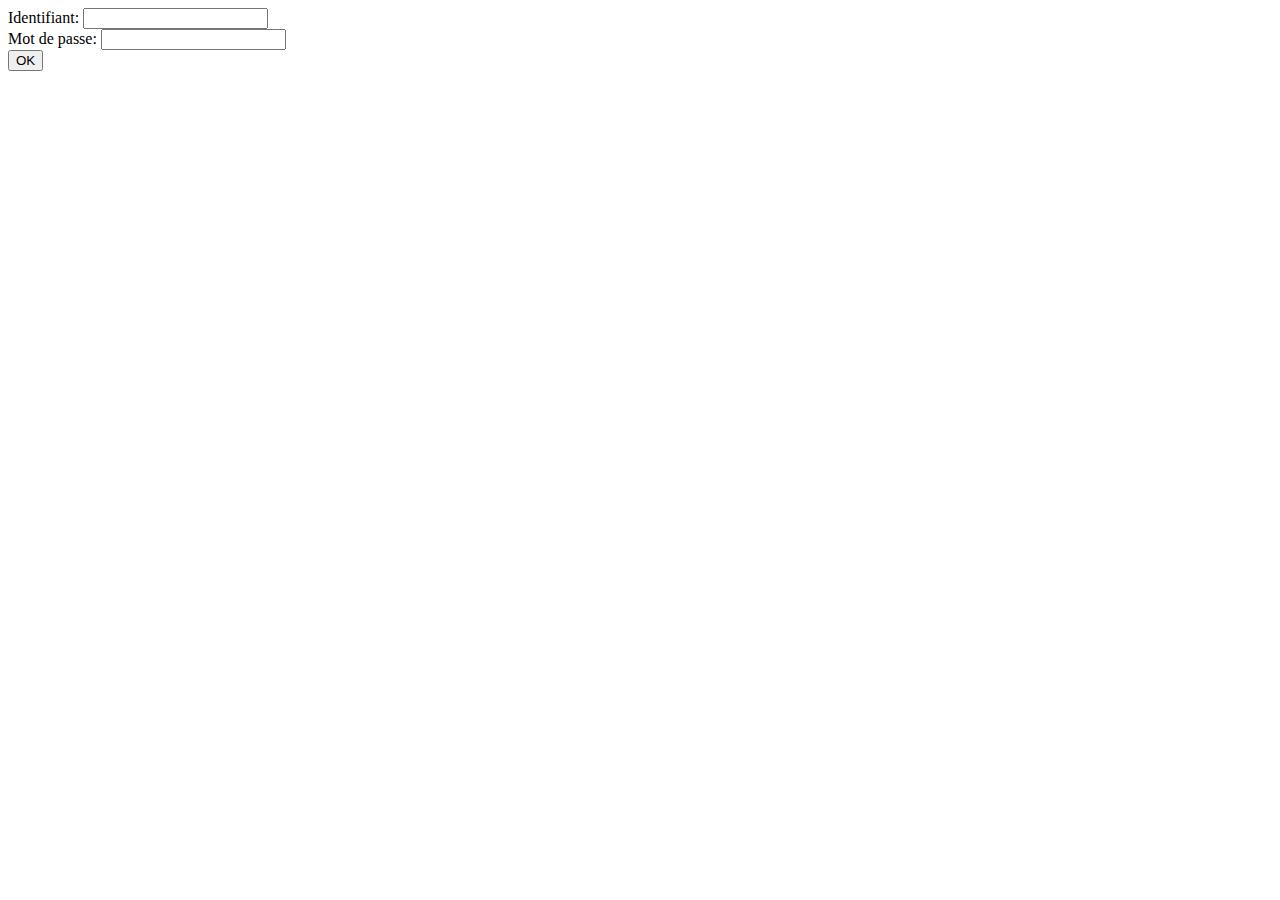
<file: php/d04/ex02/index.html>
<html>
	<body>
		<form action="create.php" method="post">
			Identifiant: <input type="text" name="login">
			<br />
			Mot de passe: <input type="password" name="passwd">
			<br />
			<input type="submit" name="submit" value="OK">
		</form>
	</body>
</html>
</file>
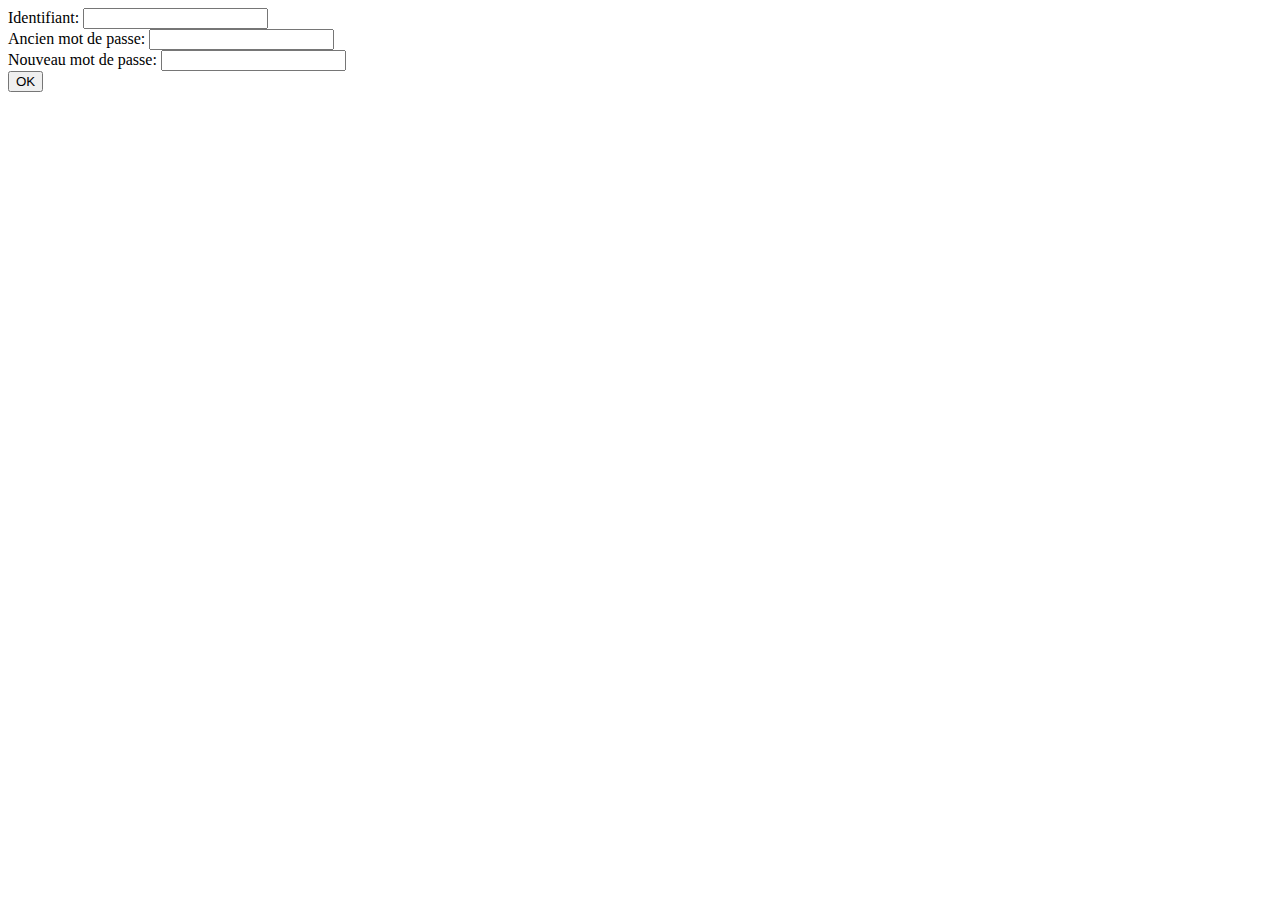
<file: php/d04/ex03/index.html>
<html>
	<body>
		<form action="modif.php" method="post">
			Identifiant: <input type="text" name="login">
			<br />
			Ancien mot de passe: <input type="password" name="oldpw">
			<br />
			Nouveau mot de passe: <input type="password" name="newpw">
			<br />
			<input type="submit" name="submit" value="OK">
		</form>
	</body>
</html>
</file>
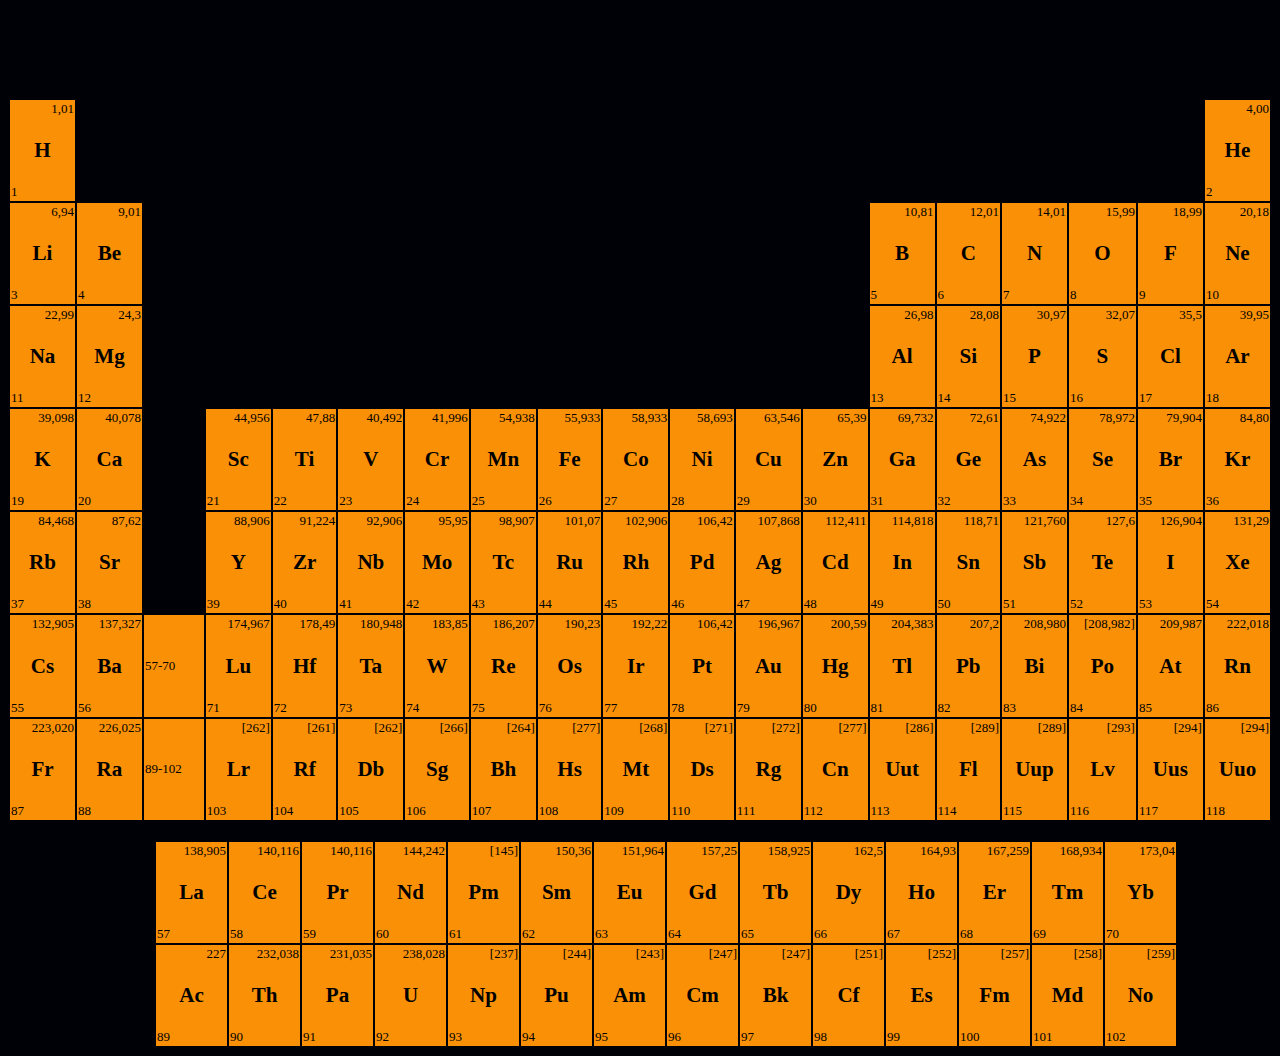
<file: php/d00/ex01/mendeleiev.html>
<!DOCTYPE html>
<html lang="en">
<style>
    body {
        background-color: #000007;
        background-image: url("https://upload.wikimedia.org/wikipedia/commons/a/af/Dmitri_Mendeleev.jpg");
        background-repeat: no-repeat;
        background-position: 30% 0%;
    }
    td {
        width:69px;
        background-color: #FA9005;
    }
    div {
        color:black;
    }
    table {
        empty-cells: hide;

    }
    .nratom{
        text-align: left;
        font-size: small;
    }
    .elem{
        text-align: center;
        font-size: large;
    }
    .masa{
        text-align:right;
        font-size: small;
    }
</style>
<head>
    <meta charset="UTF-8">
    <title>Mendeleiev</title>
</head>
<body>

<br />
<br />
<br />
<br />
<br />

<table contenteditable="true">
    <tr>
        <td>
            <div class="masa">1,01</div>
            <div class="elem"><h3>H</h3></div>
            <div class="nratom">1</div>
        </td>
        <td></td>
        <td></td>
        <td></td>
        <td></td>
        <td></td>
        <td></td>
        <td></td>
        <td></td>
        <td></td>
        <td></td>
        <td></td>
        <td></td>
        <td></td>
        <td></td>
        <td></td>
        <td></td>
        <td></td>
        <td>
            <div class="masa">4,00</div>
            <div class="elem"><h3>He</h3></div>
            <div class="nratom">2</div>
        </td>
    </tr>
    <tr>
        <td>
            <div class="masa">6,94</div>
            <div class="elem"><h3>Li</h3></div>
            <div class="nratom">3</div>
        </td>
        <td>
            <div class="masa">9,01</div>
            <div class="elem"><h3>Be</h3></div>
            <div class="nratom">4</div>
        </td>
        <td></td>
        <td></td>
        <td></td>
        <td></td>
        <td></td>
        <td></td>
        <td></td>
        <td></td>
        <td></td>
        <td></td>
        <td></td>
        <td>
            <div class="masa">10,81</div>
            <div class="elem"><h3>B</h3></div>
            <div class="nratom">5</div>
        </td>
        <td>
            <div class="masa">12,01</div>
            <div class="elem"><h3>C</h3></div>
            <div class="nratom">6</div>
        </td>
        <td>
            <div class="masa">14,01</div>
            <div class="elem"><h3>N</h3></div>
            <div class="nratom">7</div>
        </td>
        <td>
            <div class="masa">15,99</div>
            <div class="elem"><h3>O</h3></div>
            <div class="nratom">8</div>
        </td>
        <td>
            <div class="masa">18,99</div>
            <div class="elem"><h3>F</h3></div>
            <div class="nratom">9</div>
        </td>
        <td>
            <div class="masa">20,18</div>
            <div class="elem"><h3>Ne</h3></div>
            <div class="nratom">10</div>
        </td>
    </tr>
    <tr>
        <td>
            <div class="masa">22,99</div>
            <div class="elem"><h3>Na</h3></div>
            <div class="nratom">11</div>
        </td>
        <td>
            <div class="masa">24,3</div>
            <div class="elem"><h3>Mg</h3></div>
            <div class="nratom">12</div>
        </td>
        <td></td>
        <td></td>
        <td></td>
        <td></td>
        <td></td>
        <td></td>
        <td></td>
        <td></td>
        <td></td>
        <td></td>
        <td></td>
        <td>
            <div class="masa">26,98</div>
            <div class="elem"><h3>Al</h3></div>
            <div class="nratom">13</div>
        </td>
        <td>
            <div class="masa">28,08</div>
            <div class="elem"><h3>Si</h3></div>
            <div class="nratom">14</div>
        </td>
        <td>
            <div class="masa">30,97</div>
            <div class="elem"><h3>P</h3></div>
            <div class="nratom">15</div>
        </td>
        <td>
            <div class="masa">32,07</div>
            <div class="elem"><h3>S</h3></div>
            <div class="nratom">16</div>
        </td>
        <td>
            <div class="masa">35,5</div>
            <div class="elem"><h3>Cl</h3></div>
            <div class="nratom">17</div>
        </td>
        <td>
            <div class="masa">39,95</div>
            <div class="elem"><h3>Ar</h3></div>
            <div class="nratom">18</div>
        </td>
    </tr>
    <tr>
        <td>
            <div class="masa">39,098</div>
            <div class="elem"><h3>K</h3></div>
            <div class="nratom">19</div>
        </td>
        <td>
            <div class="masa">40,078</div>
            <div class="elem"><h3>Ca</h3></div>
            <div class="nratom">20</div>
        </td>
        <td></td>
        <td>
            <div class="masa">44,956</div>
            <div class="elem"><h3>Sc</h3></div>
            <div class="nratom">21</div>
        </td>
        <td>
            <div class="masa">47,88</div>
            <div class="elem"><h3>Ti</h3></div>
            <div class="nratom">22</div>
        </td>
        <td>
            <div class="masa">40,492</div>
            <div class="elem"><h3>V</h3></div>
            <div class="nratom">23</div>
        </td>
        <td>
            <div class="masa">41,996</div>
            <div class="elem"><h3>Cr</h3></div>
            <div class="nratom">24</div>
        </td>
        <td>
            <div class="masa">54,938</div>
            <div class="elem"><h3>Mn</h3></div>
            <div class="nratom">25</div>
        </td>
        <td>
            <div class="masa">55,933</div>
            <div class="elem"><h3>Fe</h3></div>
            <div class="nratom">26</div>
        </td>
        <td>
            <div class="masa">58,933</div>
            <div class="elem"><h3>Co</h3></div>
            <div class="nratom">27</div>
        </td>
        <td>
            <div class="masa">58,693</div>
            <div class="elem"><h3>Ni</h3></div>
            <div class="nratom">28</div>
        </td>
        <td>
            <div class="masa">63,546</div>
            <div class="elem"><h3>Cu</h3></div>
            <div class="nratom">29</div>
        </td>
        <td>
            <div class="masa">65,39</div>
            <div class="elem"><h3>Zn</h3></div>
            <div class="nratom">30</div>
        </td>
        <td>
            <div class="masa">69,732</div>
            <div class="elem"><h3>Ga</h3></div>
            <div class="nratom">31</div>
        </td>
        <td>
            <div class="masa">72,61</div>
            <div class="elem"><h3>Ge</h3></div>
            <div class="nratom">32</div>
        </td>
        <td>
            <div class="masa">74,922</div>
            <div class="elem"><h3>As</h3></div>
            <div class="nratom">33</div>
        </td>
        <td>
            <div class="masa">78,972</div>
            <div class="elem"><h3>Se</h3></div>
            <div class="nratom">34</div>
        </td>
        <td>
            <div class="masa">79,904</div>
            <div class="elem"><h3>Br</h3></div>
            <div class="nratom">35</div>
        </td>
        <td>
            <div class="masa">84,80</div>
            <div class="elem"><h3>Kr</h3></div>
            <div class="nratom">36</div>
        </td>
    </tr>
    <tr>
        <td>
            <div class="masa">84,468</div>
            <div class="elem"><h3>Rb</h3></div>
            <div class="nratom">37</div>
        </td>
        <td>
            <div class="masa">87,62</div>
            <div class="elem"><h3>Sr</h3></div>
            <div class="nratom">38</div>
        </td>
        <td></td>
        <td>
            <div class="masa">88,906</div>
            <div class="elem"><h3>Y</h3></div>
            <div class="nratom">39</div>
        </td>
        <td>
            <div class="masa">91,224</div>
            <div class="elem"><h3>Zr</h3></div>
            <div class="nratom">40</div>
        </td>
        <td>
            <div class="masa">92,906</div>
            <div class="elem"><h3>Nb</h3></div>
            <div class="nratom">41</div>
        </td>
        <td>
            <div class="masa">95,95</div>
            <div class="elem"><h3>Mo</h3></div>
            <div class="nratom">42</div>
        </td>
        <td>
            <div class="masa">98,907</div>
            <div class="elem"><h3>Tc</h3></div>
            <div class="nratom">43</div>
        </td>
        <td>
            <div class="masa">101,07</div>
            <div class="elem"><h3>Ru</h3></div>
            <div class="nratom">44</div>
        </td>
        <td>
            <div class="masa">102,906</div>
            <div class="elem"><h3>Rh</h3></div>
            <div class="nratom">45</div>
        </td>
        <td>
            <div class="masa">106,42</div>
            <div class="elem"><h3>Pd</h3></div>
            <div class="nratom">46</div>
        </td>
        <td>
            <div class="masa">107,868</div>
            <div class="elem"><h3>Ag</h3></div>
            <div class="nratom">47</div>
        </td>
        <td>
            <div class="masa">112,411</div>
            <div class="elem"><h3>Cd</h3></div>
            <div class="nratom">48</div>
        </td>
        <td>
            <div class="masa">114,818</div>
            <div class="elem"><h3>In</h3></div>
            <div class="nratom">49</div>
        </td>
        <td>
            <div class="masa">118,71</div>
            <div class="elem"><h3>Sn</h3></div>
            <div class="nratom">50</div>
        </td>
        <td>
            <div class="masa">121,760</div>
            <div class="elem"><h3>Sb</h3></div>
            <div class="nratom">51</div>
        </td>
        <td>
            <div class="masa">127,6</div>
            <div class="elem"><h3>Te</h3></div>
            <div class="nratom">52</div>
        </td>
        <td>
            <div class="masa">126,904</div>
            <div class="elem"><h3>I</h3></div>
            <div class="nratom">53</div>
        </td>
        <td>
            <div class="masa">131,29</div>
            <div class="elem"><h3>Xe</h3></div>
            <div class="nratom">54</div>
        </td>
    </tr>
    <tr>
        <td>
            <div class="masa">132,905</div>
            <div class="elem"><h3>Cs</h3></div>
            <div class="nratom">55</div>
        </td>
        <td>
            <div class="masa">137,327</div>
            <div class="elem"><h3>Ba</h3></div>
            <div class="nratom">56</div>
        </td>
        <td>
            <div class="nratom">57-70</div>
        </td>
        <td>
            <div class="masa">174,967</div>
            <div class="elem"><h3>Lu</h3></div>
            <div class="nratom">71</div>
        </td>
        <td>
            <div class="masa">178,49</div>
            <div class="elem"><h3>Hf</h3></div>
            <div class="nratom">72</div>
        </td>
        <td>
            <div class="masa">180,948</div>
            <div class="elem"><h3>Ta</h3></div>
            <div class="nratom">73</div>
        </td>
        <td>
            <div class="masa">183,85</div>
            <div class="elem"><h3>W</h3></div>
            <div class="nratom">74</div>
        </td>
        <td>
            <div class="masa">186,207</div>
            <div class="elem"><h3>Re</h3></div>
            <div class="nratom">75</div>
        </td>
        <td>
            <div class="masa">190,23</div>
            <div class="elem"><h3>Os</h3></div>
            <div class="nratom">76</div>
        </td>
        <td>
            <div class="masa">192,22</div>
            <div class="elem"><h3>Ir</h3></div>
            <div class="nratom">77</div>
        </td>
        <td>
            <div class="masa">106,42</div>
            <div class="elem"><h3>Pt</h3></div>
            <div class="nratom">78</div>
        </td>
        <td>
            <div class="masa">196,967</div>
            <div class="elem"><h3>Au</h3></div>
            <div class="nratom">79</div>
        </td>
        <td>
            <div class="masa">200,59</div>
            <div class="elem"><h3>Hg</h3></div>
            <div class="nratom">80</div>
        </td>
        <td>
            <div class="masa">204,383</div>
            <div class="elem"><h3>Tl</h3></div>
            <div class="nratom">81</div>
        </td>
        <td>
            <div class="masa">207,2</div>
            <div class="elem"><h3>Pb</h3></div>
            <div class="nratom">82</div>
        </td>
        <td>
            <div class="masa">208,980</div>
            <div class="elem"><h3>Bi</h3></div>
            <div class="nratom">83</div>
        </td>
        <td>
            <div class="masa">[208,982]</div>
            <div class="elem"><h3>Po</h3></div>
            <div class="nratom">84</div>
        </td>
        <td>
            <div class="masa">209,987</div>
            <div class="elem"><h3>At</h3></div>
            <div class="nratom">85</div>
        </td>
        <td>
            <div class="masa">222,018</div>
            <div class="elem"><h3>Rn</h3></div>
            <div class="nratom">86</div>
        </td>
    </tr>
    <tr>
        <td>
            <div class="masa">223,020</div>
            <div class="elem"><h3>Fr</h3></div>
            <div class="nratom">87</div>
        </td>
        <td>
            <div class="masa">226,025</div>
            <div class="elem"><h3>Ra</h3></div>
            <div class="nratom">88</div>
        </td>
        <td>
            <div class="nratom">89-102</div>
        </td>
        <td>
            <div class="masa">[262]</div>
            <div class="elem"><h3>Lr</h3></div>
            <div class="nratom">103</div>
        </td>
        <td>
            <div class="masa">[261]</div>
            <div class="elem"><h3>Rf</h3></div>
            <div class="nratom">104</div>
        </td>
        <td>
            <div class="masa">[262]</div>
            <div class="elem"><h3>Db</h3></div>
            <div class="nratom">105</div>
        </td>
        <td>
            <div class="masa">[266]</div>
            <div class="elem"><h3>Sg</h3></div>
            <div class="nratom">106</div>
        </td>
        <td>
            <div class="masa">[264]</div>
            <div class="elem"><h3>Bh</h3></div>
            <div class="nratom">107</div>
        </td>
        <td>
            <div class="masa">[277]</div>
            <div class="elem"><h3>Hs</h3></div>
            <div class="nratom">108</div>
        </td>
        <td>
            <div class="masa">[268]</div>
            <div class="elem"><h3>Mt</h3></div>
            <div class="nratom">109</div>
        </td>
        <td>
            <div class="masa">[271]</div>
            <div class="elem"><h3>Ds</h3></div>
            <div class="nratom">110</div>
        </td>
        <td>
            <div class="masa">[272]</div>
            <div class="elem"><h3>Rg</h3></div>
            <div class="nratom">111</div>
        </td>
        <td>
            <div class="masa">[277]</div>
            <div class="elem"><h3>Cn</h3></div>
            <div class="nratom">112</div>
        </td>
        <td>
            <div class="masa">[286]</div>
            <div class="elem"><h3>Uut</h3></div>
            <div class="nratom">113</div>
        </td>
        <td>
            <div class="masa">[289]</div>
            <div class="elem"><h3>Fl</h3></div>
            <div class="nratom">114</div>
        </td>
        <td>
            <div class="masa">[289]</div>
            <div class="elem"><h3>Uup</h3></div>
            <div class="nratom">115</div>
        </td>
        <td>
            <div class="masa">[293]</div>
            <div class="elem"><h3>Lv</h3></div>
            <div class="nratom">116</div>
        </td>
        <td>
            <div class="masa">[294]</div>
            <div class="elem"><h3>Uus</h3></div>
            <div class="nratom">117</div>
        </td>
        <td>
            <div class="masa">[294]</div>
            <div class="elem"><h3>Uuo</h3></div>
            <div class="nratom">118</div>
        </td>
    </tr>
</table>

<br />

<table contenteditable="true">
    <tr>
        <td></td>
        <td></td>
        <td>
            <div class="masa">138,905</div>
            <div class="elem"><h3>La</h3></div>
            <div class="nratom">57</div>
        </td>
        <td>
            <div class="masa">140,116</div>
            <div class="elem"><h3>Ce</h3></div>
            <div class="nratom">58</div>
        </td>
        <td>
            <div class="masa">140,116</div>
            <div class="elem"><h3>Pr</h3></div>
            <div class="nratom">59</div>
        </td>
        <td>
            <div class="masa">144,242</div>
            <div class="elem"><h3>Nd</h3></div>
            <div class="nratom">60</div>
        </td>
        <td>
            <div class="masa">[145]</div>
            <div class="elem"><h3>Pm</h3></div>
            <div class="nratom">61</div>
        </td>
        <td>
            <div class="masa">150,36</div>
            <div class="elem"><h3>Sm</h3></div>
            <div class="nratom">62</div>
        </td>
        <td>
            <div class="masa">151,964</div>
            <div class="elem"><h3>Eu</h3></div>
            <div class="nratom">63</div>
        </td>
        <td>
            <div class="masa">157,25</div>
            <div class="elem"><h3>Gd</h3></div>
            <div class="nratom">64</div>
        </td>
        <td>
            <div class="masa">158,925</div>
            <div class="elem"><h3>Tb</h3></div>
            <div class="nratom">65</div>
        </td>
        <td>
            <div class="masa">162,5</div>
            <div class="elem"><h3>Dy</h3></div>
            <div class="nratom">66</div>
        </td>
        <td>
            <div class="masa">164,93</div>
            <div class="elem"><h3>Ho</h3></div>
            <div class="nratom">67</div>
        </td>
        <td>
            <div class="masa">167,259</div>
            <div class="elem"><h3>Er</h3></div>
            <div class="nratom">68</div>
        </td>
        <td>
            <div class="masa">168,934</div>
            <div class="elem"><h3>Tm</h3></div>
            <div class="nratom">69</div>
        </td>
        <td>
            <div class="masa">173,04</div>
            <div class="elem"><h3>Yb</h3></div>
            <div class="nratom">70</div>
        </td>
    </tr>
    <tr>
        <td></td>
        <td></td>
        <td>
            <div class="masa">227</div>
            <div class="elem"><h3>Ac</h3></div>
            <div class="nratom">89</div>
        </td>
        <td>
            <div class="masa">232,038</div>
            <div class="elem"><h3>Th</h3></div>
            <div class="nratom">90</div>
        </td>
        <td>
            <div class="masa">231,035</div>
            <div class="elem"><h3>Pa</h3></div>
            <div class="nratom">91</div>
        </td>
        <td>
            <div class="masa">238,028</div>
            <div class="elem"><h3>U</h3></div>
            <div class="nratom">92</div>
        </td>
        <td>
            <div class="masa">[237]</div>
            <div class="elem"><h3>Np</h3></div>
            <div class="nratom">93</div>
        </td>
        <td>
            <div class="masa">[244]</div>
            <div class="elem"><h3>Pu</h3></div>
            <div class="nratom">94</div>
        </td>
        <td>
            <div class="masa">[243]</div>
            <div class="elem"><h3>Am</h3></div>
            <div class="nratom">95</div>
        </td>
        <td>
            <div class="masa">[247]</div>
            <div class="elem"><h3>Cm</h3></div>
            <div class="nratom">96</div>
        </td>
        <td>
            <div class="masa">[247]</div>
            <div class="elem"><h3>Bk</h3></div>
            <div class="nratom">97</div>
        </td>
        <td>
            <div class="masa">[251]</div>
            <div class="elem"><h3>Cf</h3></div>
            <div class="nratom">98</div>
        </td>
        <td>
            <div class="masa">[252]</div>
            <div class="elem"><h3>Es</h3></div>
            <div class="nratom">99</div>
        </td>
        <td>
            <div class="masa">[257]</div>
            <div class="elem"><h3>Fm</h3></div>
            <div class="nratom">100</div>
        </td>
        <td>
            <div class="masa">[258]</div>
            <div class="elem"><h3>Md</h3></div>
            <div class="nratom">101</div>
        </td>
        <td>
            <div class="masa">[259]</div>
            <div class="elem"><h3>No</h3></div>
            <div class="nratom">102</div>
        </td>
    </tr>
</table>

</body>
</html>
</file>
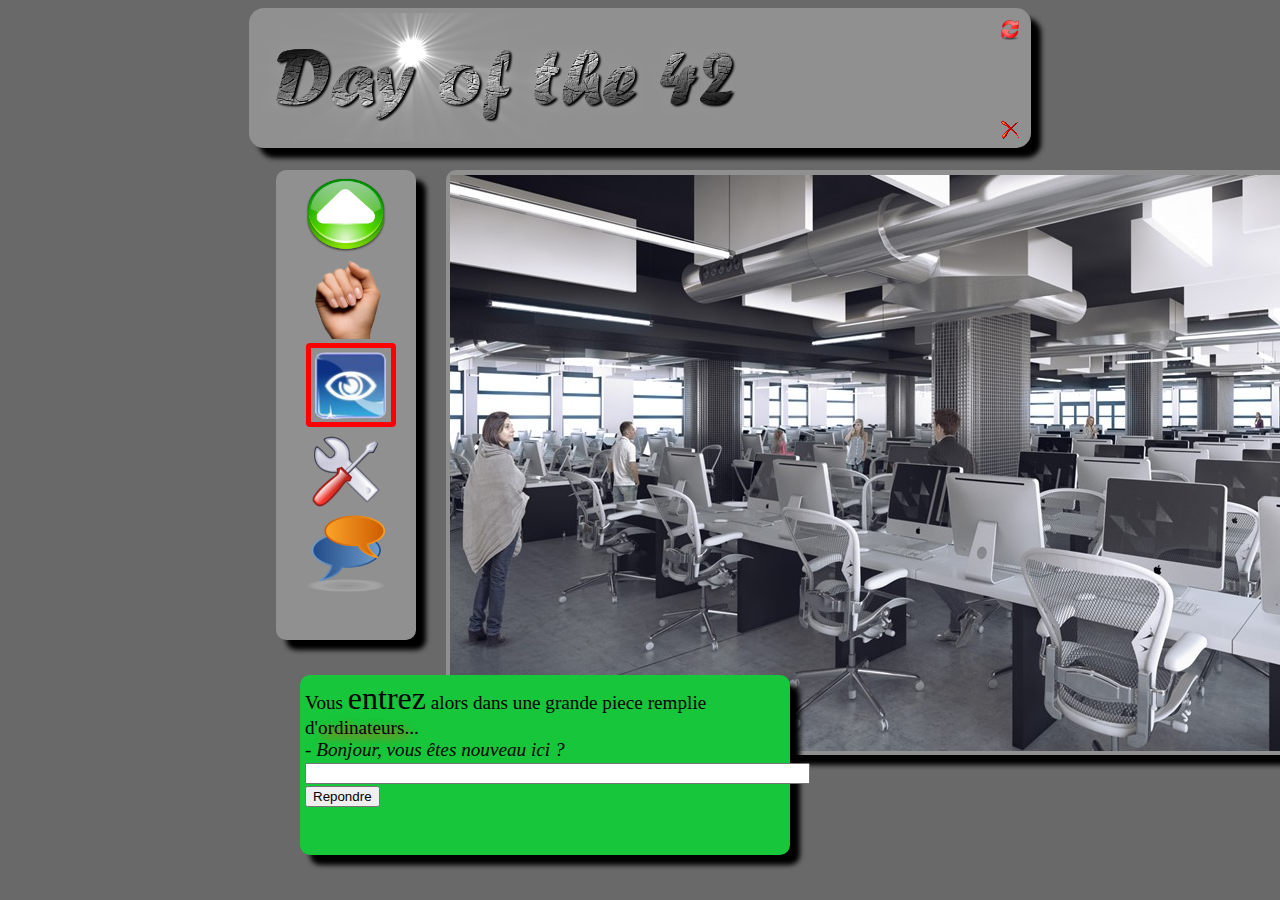
<file: php/d00/ex02/doft.html>
<!DOCTYPE html>
<html lang="en">
<head>
    <meta charset="UTF-8">
    <title>Day of the 42</title>
    <link rel="stylesheet" type="text/css" href="doft.css">
</head>
<body>

<div id="elem">
    <div class="image">
        <img class="img0" src="resources/loupe.png">
        <a href="http://relaischateaux.com">
            <img title = "Deconectare" alt = "Deconectare" class="img1" src="resources/close.gif">
        </a>
        <a href="http://disney.com">
            <img title = "Incepeti din nou" alt = "Incepeti din nou" class="img2" src="resources/reload.png">
        </a>
    </div>
</div>
<div id="elem1">
    <div>
        <img title = "Inainte" alt="Inainte" class="img3" src="resources/arrow.png">
        <img title = "Luati" alt="Luati" class="img4" src="resources/main.png">
        <img title = "Priviti" alt="Priviti" class="img5" src="resources/oeil.png">
        <img title = "Utilizati" alt="Utilizati" class="img6" src="resources/outil.png">
        <img title = "Vorbiti" alt="Vorbiti" class="img7" src="resources/chat-icon.png">
    </div>
</div>
<div id="elem3">
    <div>
        <a href="http://www.ikea.com">
            <div id="lala"></div>
        </a>
        <a href="http://www.apple.com">
            <div id="lala1"></div>
        </a>
    </div>
</div>
<div id="elem2">
    <div><img title = "Mai citeste ceva, cocalarule!" class="img8" src="resources/book.png"></div>
    <div><img title = "Sterge-te dupa laba" class="img9" src="resources/towel.png"></div>
    <div title = "WE NEED TO BUILD A WALL!" class="wall"></div>
</div>
<div id="elem4">
    Vous <span id="custom">entrez</span> alors dans une grande piece remplie
    <div>d'<span id="shad">ordinateurs</span>...</div>
    <div><i>- Bonjour, vous êtes nouveau ici ?</i></div>
    <div>
        <input type="text" size="60" >
        <input type="submit" value="Repondre">
    </div>
</div>

<br />
<br />
<br />
</body>
</html>
</file>
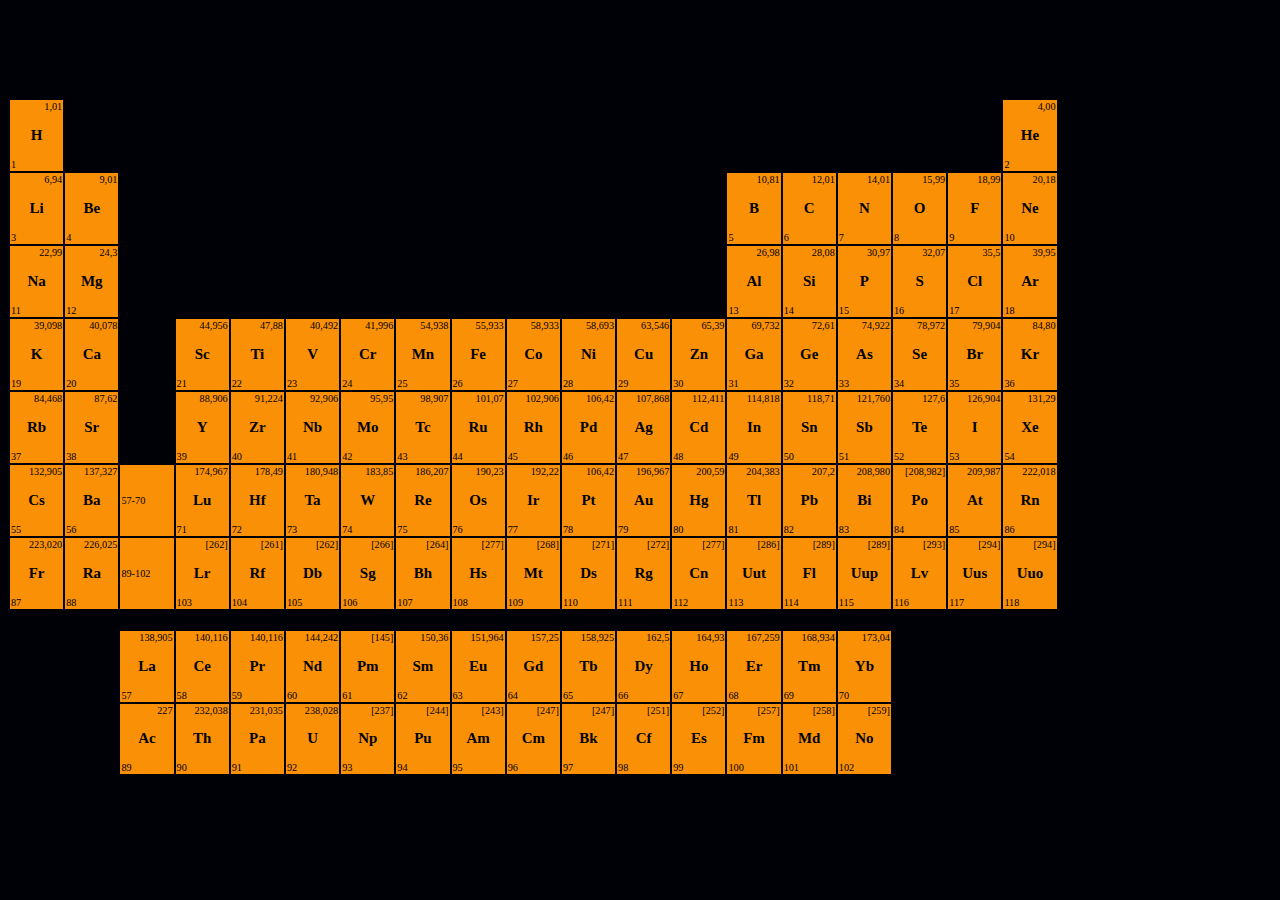
<file: php/d00/ex03/responsive.html>
<!DOCTYPE html>
<html lang="en">
<head>
    <meta charset="UTF-8">
    <title>Mendeleiev</title>
    <link rel="stylesheet" type="text/css" href="responsive.css">
</head>
<body>

<br />
<br />
<br />
<br />
<br />

<table contenteditable="true">
    <tr>
        <td>
            <div class="masa">1,01</div>
            <div class="elem"><h3>H</h3></div>
            <div class="nratom">1</div>
        </td>
        <td></td>
        <td></td>
        <td></td>
        <td></td>
        <td></td>
        <td></td>
        <td></td>
        <td></td>
        <td></td>
        <td></td>
        <td></td>
        <td></td>
        <td></td>
        <td></td>
        <td></td>
        <td></td>
        <td></td>
        <td>
            <div class="masa">4,00</div>
            <div class="elem"><h3>He</h3></div>
            <div class="nratom">2</div>
        </td>
    </tr>
    <tr>
        <td>
            <div class="masa">6,94</div>
            <div class="elem"><h3>Li</h3></div>
            <div class="nratom">3</div>
        </td>
        <td>
            <div class="masa">9,01</div>
            <div class="elem"><h3>Be</h3></div>
            <div class="nratom">4</div>
        </td>
        <td></td>
        <td></td>
        <td></td>
        <td></td>
        <td></td>
        <td></td>
        <td></td>
        <td></td>
        <td></td>
        <td></td>
        <td></td>
        <td>
            <div class="masa">10,81</div>
            <div class="elem"><h3>B</h3></div>
            <div class="nratom">5</div>
        </td>
        <td>
            <div class="masa">12,01</div>
            <div class="elem"><h3>C</h3></div>
            <div class="nratom">6</div>
        </td>
        <td>
            <div class="masa">14,01</div>
            <div class="elem"><h3>N</h3></div>
            <div class="nratom">7</div>
        </td>
        <td>
            <div class="masa">15,99</div>
            <div class="elem"><h3>O</h3></div>
            <div class="nratom">8</div>
        </td>
        <td>
            <div class="masa">18,99</div>
            <div class="elem"><h3>F</h3></div>
            <div class="nratom">9</div>
        </td>
        <td>
            <div class="masa">20,18</div>
            <div class="elem"><h3>Ne</h3></div>
            <div class="nratom">10</div>
        </td>
    </tr>
    <tr>
        <td>
            <div class="masa">22,99</div>
            <div class="elem"><h3>Na</h3></div>
            <div class="nratom">11</div>
        </td>
        <td>
            <div class="masa">24,3</div>
            <div class="elem"><h3>Mg</h3></div>
            <div class="nratom">12</div>
        </td>
        <td></td>
        <td></td>
        <td></td>
        <td></td>
        <td></td>
        <td></td>
        <td></td>
        <td></td>
        <td></td>
        <td></td>
        <td></td>
        <td>
            <div class="masa">26,98</div>
            <div class="elem"><h3>Al</h3></div>
            <div class="nratom">13</div>
        </td>
        <td>
            <div class="masa">28,08</div>
            <div class="elem"><h3>Si</h3></div>
            <div class="nratom">14</div>
        </td>
        <td>
            <div class="masa">30,97</div>
            <div class="elem"><h3>P</h3></div>
            <div class="nratom">15</div>
        </td>
        <td>
            <div class="masa">32,07</div>
            <div class="elem"><h3>S</h3></div>
            <div class="nratom">16</div>
        </td>
        <td>
            <div class="masa">35,5</div>
            <div class="elem"><h3>Cl</h3></div>
            <div class="nratom">17</div>
        </td>
        <td>
            <div class="masa">39,95</div>
            <div class="elem"><h3>Ar</h3></div>
            <div class="nratom">18</div>
        </td>
    </tr>
    <tr>
        <td>
            <div class="masa">39,098</div>
            <div class="elem"><h3>K</h3></div>
            <div class="nratom">19</div>
        </td>
        <td>
            <div class="masa">40,078</div>
            <div class="elem"><h3>Ca</h3></div>
            <div class="nratom">20</div>
        </td>
        <td></td>
        <td>
            <div class="masa">44,956</div>
            <div class="elem"><h3>Sc</h3></div>
            <div class="nratom">21</div>
        </td>
        <td>
            <div class="masa">47,88</div>
            <div class="elem"><h3>Ti</h3></div>
            <div class="nratom">22</div>
        </td>
        <td>
            <div class="masa">40,492</div>
            <div class="elem"><h3>V</h3></div>
            <div class="nratom">23</div>
        </td>
        <td>
            <div class="masa">41,996</div>
            <div class="elem"><h3>Cr</h3></div>
            <div class="nratom">24</div>
        </td>
        <td>
            <div class="masa">54,938</div>
            <div class="elem"><h3>Mn</h3></div>
            <div class="nratom">25</div>
        </td>
        <td>
            <div class="masa">55,933</div>
            <div class="elem"><h3>Fe</h3></div>
            <div class="nratom">26</div>
        </td>
        <td>
            <div class="masa">58,933</div>
            <div class="elem"><h3>Co</h3></div>
            <div class="nratom">27</div>
        </td>
        <td>
            <div class="masa">58,693</div>
            <div class="elem"><h3>Ni</h3></div>
            <div class="nratom">28</div>
        </td>
        <td>
            <div class="masa">63,546</div>
            <div class="elem"><h3>Cu</h3></div>
            <div class="nratom">29</div>
        </td>
        <td>
            <div class="masa">65,39</div>
            <div class="elem"><h3>Zn</h3></div>
            <div class="nratom">30</div>
        </td>
        <td>
            <div class="masa">69,732</div>
            <div class="elem"><h3>Ga</h3></div>
            <div class="nratom">31</div>
        </td>
        <td>
            <div class="masa">72,61</div>
            <div class="elem"><h3>Ge</h3></div>
            <div class="nratom">32</div>
        </td>
        <td>
            <div class="masa">74,922</div>
            <div class="elem"><h3>As</h3></div>
            <div class="nratom">33</div>
        </td>
        <td>
            <div class="masa">78,972</div>
            <div class="elem"><h3>Se</h3></div>
            <div class="nratom">34</div>
        </td>
        <td>
            <div class="masa">79,904</div>
            <div class="elem"><h3>Br</h3></div>
            <div class="nratom">35</div>
        </td>
        <td>
            <div class="masa">84,80</div>
            <div class="elem"><h3>Kr</h3></div>
            <div class="nratom">36</div>
        </td>
    </tr>
    <tr>
        <td>
            <div class="masa">84,468</div>
            <div class="elem"><h3>Rb</h3></div>
            <div class="nratom">37</div>
        </td>
        <td>
            <div class="masa">87,62</div>
            <div class="elem"><h3>Sr</h3></div>
            <div class="nratom">38</div>
        </td>
        <td></td>
        <td>
            <div class="masa">88,906</div>
            <div class="elem"><h3>Y</h3></div>
            <div class="nratom">39</div>
        </td>
        <td>
            <div class="masa">91,224</div>
            <div class="elem"><h3>Zr</h3></div>
            <div class="nratom">40</div>
        </td>
        <td>
            <div class="masa">92,906</div>
            <div class="elem"><h3>Nb</h3></div>
            <div class="nratom">41</div>
        </td>
        <td>
            <div class="masa">95,95</div>
            <div class="elem"><h3>Mo</h3></div>
            <div class="nratom">42</div>
        </td>
        <td>
            <div class="masa">98,907</div>
            <div class="elem"><h3>Tc</h3></div>
            <div class="nratom">43</div>
        </td>
        <td>
            <div class="masa">101,07</div>
            <div class="elem"><h3>Ru</h3></div>
            <div class="nratom">44</div>
        </td>
        <td>
            <div class="masa">102,906</div>
            <div class="elem"><h3>Rh</h3></div>
            <div class="nratom">45</div>
        </td>
        <td>
            <div class="masa">106,42</div>
            <div class="elem"><h3>Pd</h3></div>
            <div class="nratom">46</div>
        </td>
        <td>
            <div class="masa">107,868</div>
            <div class="elem"><h3>Ag</h3></div>
            <div class="nratom">47</div>
        </td>
        <td>
            <div class="masa">112,411</div>
            <div class="elem"><h3>Cd</h3></div>
            <div class="nratom">48</div>
        </td>
        <td>
            <div class="masa">114,818</div>
            <div class="elem"><h3>In</h3></div>
            <div class="nratom">49</div>
        </td>
        <td>
            <div class="masa">118,71</div>
            <div class="elem"><h3>Sn</h3></div>
            <div class="nratom">50</div>
        </td>
        <td>
            <div class="masa">121,760</div>
            <div class="elem"><h3>Sb</h3></div>
            <div class="nratom">51</div>
        </td>
        <td>
            <div class="masa">127,6</div>
            <div class="elem"><h3>Te</h3></div>
            <div class="nratom">52</div>
        </td>
        <td>
            <div class="masa">126,904</div>
            <div class="elem"><h3>I</h3></div>
            <div class="nratom">53</div>
        </td>
        <td>
            <div class="masa">131,29</div>
            <div class="elem"><h3>Xe</h3></div>
            <div class="nratom">54</div>
        </td>
    </tr>
    <tr>
        <td>
            <div class="masa">132,905</div>
            <div class="elem"><h3>Cs</h3></div>
            <div class="nratom">55</div>
        </td>
        <td>
            <div class="masa">137,327</div>
            <div class="elem"><h3>Ba</h3></div>
            <div class="nratom">56</div>
        </td>
        <td>
            <div class="nratom">57-70</div>
        </td>
        <td>
            <div class="masa">174,967</div>
            <div class="elem"><h3>Lu</h3></div>
            <div class="nratom">71</div>
        </td>
        <td>
            <div class="masa">178,49</div>
            <div class="elem"><h3>Hf</h3></div>
            <div class="nratom">72</div>
        </td>
        <td>
            <div class="masa">180,948</div>
            <div class="elem"><h3>Ta</h3></div>
            <div class="nratom">73</div>
        </td>
        <td>
            <div class="masa">183,85</div>
            <div class="elem"><h3>W</h3></div>
            <div class="nratom">74</div>
        </td>
        <td>
            <div class="masa">186,207</div>
            <div class="elem"><h3>Re</h3></div>
            <div class="nratom">75</div>
        </td>
        <td>
            <div class="masa">190,23</div>
            <div class="elem"><h3>Os</h3></div>
            <div class="nratom">76</div>
        </td>
        <td>
            <div class="masa">192,22</div>
            <div class="elem"><h3>Ir</h3></div>
            <div class="nratom">77</div>
        </td>
        <td>
            <div class="masa">106,42</div>
            <div class="elem"><h3>Pt</h3></div>
            <div class="nratom">78</div>
        </td>
        <td>
            <div class="masa">196,967</div>
            <div class="elem"><h3>Au</h3></div>
            <div class="nratom">79</div>
        </td>
        <td>
            <div class="masa">200,59</div>
            <div class="elem"><h3>Hg</h3></div>
            <div class="nratom">80</div>
        </td>
        <td>
            <div class="masa">204,383</div>
            <div class="elem"><h3>Tl</h3></div>
            <div class="nratom">81</div>
        </td>
        <td>
            <div class="masa">207,2</div>
            <div class="elem"><h3>Pb</h3></div>
            <div class="nratom">82</div>
        </td>
        <td>
            <div class="masa">208,980</div>
            <div class="elem"><h3>Bi</h3></div>
            <div class="nratom">83</div>
        </td>
        <td>
            <div class="masa">[208,982]</div>
            <div class="elem"><h3>Po</h3></div>
            <div class="nratom">84</div>
        </td>
        <td>
            <div class="masa">209,987</div>
            <div class="elem"><h3>At</h3></div>
            <div class="nratom">85</div>
        </td>
        <td>
            <div class="masa">222,018</div>
            <div class="elem"><h3>Rn</h3></div>
            <div class="nratom">86</div>
        </td>
    </tr>
    <tr>
        <td>
            <div class="masa">223,020</div>
            <div class="elem"><h3>Fr</h3></div>
            <div class="nratom">87</div>
        </td>
        <td>
            <div class="masa">226,025</div>
            <div class="elem"><h3>Ra</h3></div>
            <div class="nratom">88</div>
        </td>
        <td>
            <div class="nratom">89-102</div>
        </td>
        <td>
            <div class="masa">[262]</div>
            <div class="elem"><h3>Lr</h3></div>
            <div class="nratom">103</div>
        </td>
        <td>
            <div class="masa">[261]</div>
            <div class="elem"><h3>Rf</h3></div>
            <div class="nratom">104</div>
        </td>
        <td>
            <div class="masa">[262]</div>
            <div class="elem"><h3>Db</h3></div>
            <div class="nratom">105</div>
        </td>
        <td>
            <div class="masa">[266]</div>
            <div class="elem"><h3>Sg</h3></div>
            <div class="nratom">106</div>
        </td>
        <td>
            <div class="masa">[264]</div>
            <div class="elem"><h3>Bh</h3></div>
            <div class="nratom">107</div>
        </td>
        <td>
            <div class="masa">[277]</div>
            <div class="elem"><h3>Hs</h3></div>
            <div class="nratom">108</div>
        </td>
        <td>
            <div class="masa">[268]</div>
            <div class="elem"><h3>Mt</h3></div>
            <div class="nratom">109</div>
        </td>
        <td>
            <div class="masa">[271]</div>
            <div class="elem"><h3>Ds</h3></div>
            <div class="nratom">110</div>
        </td>
        <td>
            <div class="masa">[272]</div>
            <div class="elem"><h3>Rg</h3></div>
            <div class="nratom">111</div>
        </td>
        <td>
            <div class="masa">[277]</div>
            <div class="elem"><h3>Cn</h3></div>
            <div class="nratom">112</div>
        </td>
        <td>
            <div class="masa">[286]</div>
            <div class="elem"><h3>Uut</h3></div>
            <div class="nratom">113</div>
        </td>
        <td>
            <div class="masa">[289]</div>
            <div class="elem"><h3>Fl</h3></div>
            <div class="nratom">114</div>
        </td>
        <td>
            <div class="masa">[289]</div>
            <div class="elem"><h3>Uup</h3></div>
            <div class="nratom">115</div>
        </td>
        <td>
            <div class="masa">[293]</div>
            <div class="elem"><h3>Lv</h3></div>
            <div class="nratom">116</div>
        </td>
        <td>
            <div class="masa">[294]</div>
            <div class="elem"><h3>Uus</h3></div>
            <div class="nratom">117</div>
        </td>
        <td>
            <div class="masa">[294]</div>
            <div class="elem"><h3>Uuo</h3></div>
            <div class="nratom">118</div>
        </td>
    </tr>
</table>

<br />

<table contenteditable="true">
    <tr>
        <td></td>
        <td></td>
        <td>
            <div class="masa">138,905</div>
            <div class="elem"><h3>La</h3></div>
            <div class="nratom">57</div>
        </td>
        <td>
            <div class="masa">140,116</div>
            <div class="elem"><h3>Ce</h3></div>
            <div class="nratom">58</div>
        </td>
        <td>
            <div class="masa">140,116</div>
            <div class="elem"><h3>Pr</h3></div>
            <div class="nratom">59</div>
        </td>
        <td>
            <div class="masa">144,242</div>
            <div class="elem"><h3>Nd</h3></div>
            <div class="nratom">60</div>
        </td>
        <td>
            <div class="masa">[145]</div>
            <div class="elem"><h3>Pm</h3></div>
            <div class="nratom">61</div>
        </td>
        <td>
            <div class="masa">150,36</div>
            <div class="elem"><h3>Sm</h3></div>
            <div class="nratom">62</div>
        </td>
        <td>
            <div class="masa">151,964</div>
            <div class="elem"><h3>Eu</h3></div>
            <div class="nratom">63</div>
        </td>
        <td>
            <div class="masa">157,25</div>
            <div class="elem"><h3>Gd</h3></div>
            <div class="nratom">64</div>
        </td>
        <td>
            <div class="masa">158,925</div>
            <div class="elem"><h3>Tb</h3></div>
            <div class="nratom">65</div>
        </td>
        <td>
            <div class="masa">162,5</div>
            <div class="elem"><h3>Dy</h3></div>
            <div class="nratom">66</div>
        </td>
        <td>
            <div class="masa">164,93</div>
            <div class="elem"><h3>Ho</h3></div>
            <div class="nratom">67</div>
        </td>
        <td>
            <div class="masa">167,259</div>
            <div class="elem"><h3>Er</h3></div>
            <div class="nratom">68</div>
        </td>
        <td>
            <div class="masa">168,934</div>
            <div class="elem"><h3>Tm</h3></div>
            <div class="nratom">69</div>
        </td>
        <td>
            <div class="masa">173,04</div>
            <div class="elem"><h3>Yb</h3></div>
            <div class="nratom">70</div>
        </td>
    </tr>
    <tr>
        <td></td>
        <td></td>
        <td>
            <div class="masa">227</div>
            <div class="elem"><h3>Ac</h3></div>
            <div class="nratom">89</div>
        </td>
        <td>
            <div class="masa">232,038</div>
            <div class="elem"><h3>Th</h3></div>
            <div class="nratom">90</div>
        </td>
        <td>
            <div class="masa">231,035</div>
            <div class="elem"><h3>Pa</h3></div>
            <div class="nratom">91</div>
        </td>
        <td>
            <div class="masa">238,028</div>
            <div class="elem"><h3>U</h3></div>
            <div class="nratom">92</div>
        </td>
        <td>
            <div class="masa">[237]</div>
            <div class="elem"><h3>Np</h3></div>
            <div class="nratom">93</div>
        </td>
        <td>
            <div class="masa">[244]</div>
            <div class="elem"><h3>Pu</h3></div>
            <div class="nratom">94</div>
        </td>
        <td>
            <div class="masa">[243]</div>
            <div class="elem"><h3>Am</h3></div>
            <div class="nratom">95</div>
        </td>
        <td>
            <div class="masa">[247]</div>
            <div class="elem"><h3>Cm</h3></div>
            <div class="nratom">96</div>
        </td>
        <td>
            <div class="masa">[247]</div>
            <div class="elem"><h3>Bk</h3></div>
            <div class="nratom">97</div>
        </td>
        <td>
            <div class="masa">[251]</div>
            <div class="elem"><h3>Cf</h3></div>
            <div class="nratom">98</div>
        </td>
        <td>
            <div class="masa">[252]</div>
            <div class="elem"><h3>Es</h3></div>
            <div class="nratom">99</div>
        </td>
        <td>
            <div class="masa">[257]</div>
            <div class="elem"><h3>Fm</h3></div>
            <div class="nratom">100</div>
        </td>
        <td>
            <div class="masa">[258]</div>
            <div class="elem"><h3>Md</h3></div>
            <div class="nratom">101</div>
        </td>
        <td>
            <div class="masa">[259]</div>
            <div class="elem"><h3>No</h3></div>
            <div class="nratom">102</div>
        </td>
    </tr>
</table>

</body>
</html>
</file>
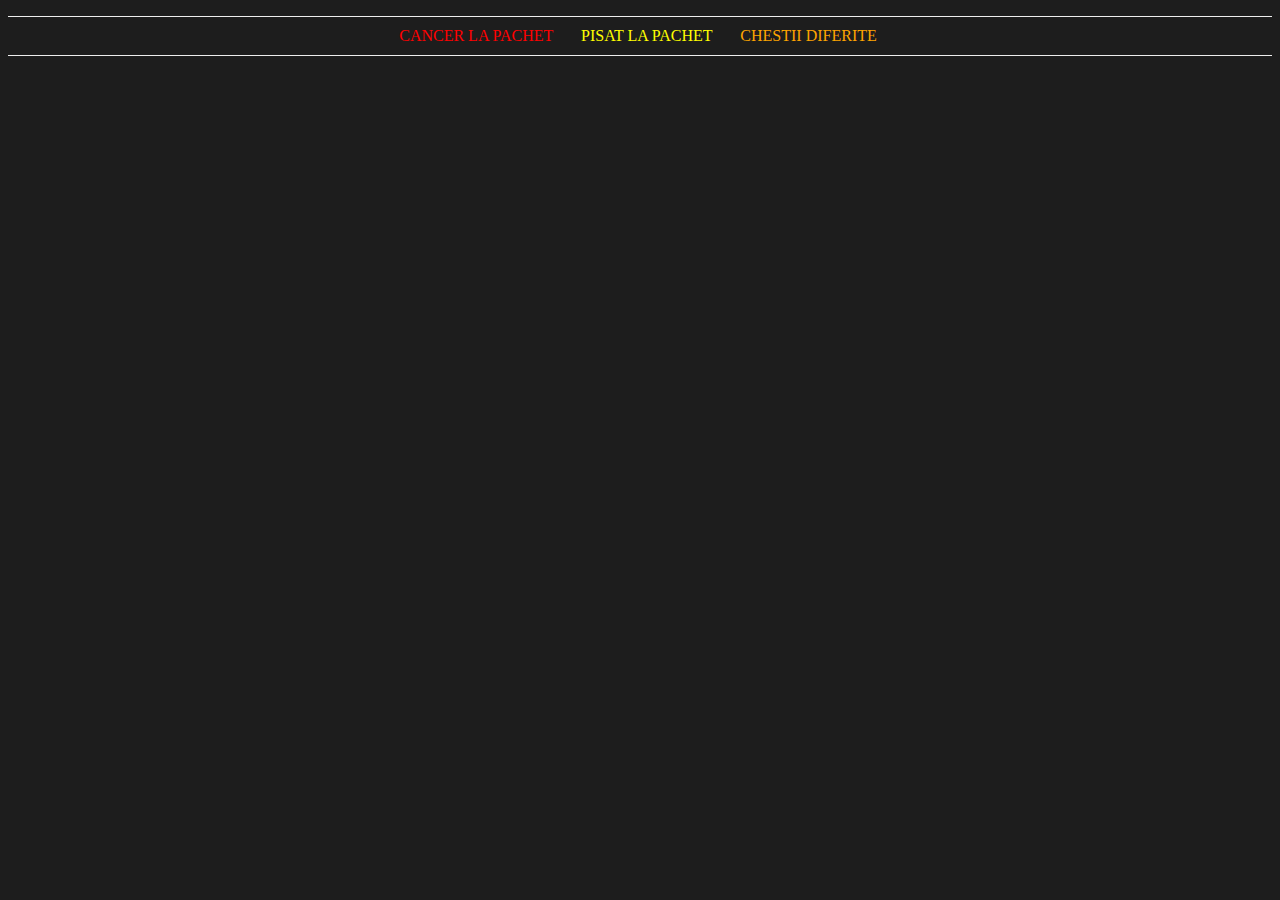
<file: php/d00/ex04/menu.html>
<!DOCTYPE html>
<html lang="en">
<head>
    <meta charset="UTF-8">
    <title>Title</title>
    <link rel="stylesheet" type="text/css" href="menu.css">
</head>
<body>

<div id="elem">
    <ul id="accordion">
        <li>
            <label for="section-1-checkbox"><span id="colori">Cancer la pachet</span></label>
            <input id="section-1-checkbox" type="radio" name="accordion-level-1" />
            <div><ul>
                <li>
                    <span id="colori">Cancer cu ketchup si cenusa.</span>
                    <div style="color:blue">Pret:10lei</div>
                </li>
                <li>
                    <span id="colori">Cancer cu maioneza si cenusa.</span>
                    <div style="color:blue">Pret:15lei</div>
                </li>
                <li>
                    <span id="colori">Cancer +  Coca-Cola(double cancer)</span>
                    <div style="color:blue">Pret:20lei</div>
                </li>
                </ul>
            </div>
        </li>
        <li>
            <label for="section-2-checkbox"><span id="colori1">Pisat la pachet</span></label>
            <input id="section-2-checkbox" type="radio" name="accordion-level-1" />
            <div><ul>
                <li>
                    <span id="colori1">Pisat cu ketchup</span>
                    <div style="color:blue">Pret:10lei</div>
                </li>
                <li>
                    <span id="colori1">Pisat cu sange</span>
                    <div style="color:blue">Pret:11lei</div>
                </li>
                <li>
                    <span id="colori1">Pisat + Coca-Cola (double cancer)</span>
                    <div style="color:blue">Pret:20lei</div>
                </li>
            </ul>
            </div>
        </li>
        <li>
            <label for="section-3-checkbox"><span id="colori2">Chestii diferite</span></label>
            <input id="section-3-checkbox" type="radio" name="accordion-level-1" />
            <div><ul>
                <li>
                    <span id="colori2">Scuipat la pahar</span>
                    <div style="color:blue">Pret:7.50lei</div>
                </li>
                <li>
                    <span id="colori2">Sticla topita + masline si porumb</span>
                    <div style="color:blue">Pret:11lei</div>
                </li>
                <li>
                    <span id="colori2">Pizza cu voma</span>
                    <div style="color:blue">Pret:25lei</div>
                </li>
            </ul>
        </li>
    </ul>
</div>

</body>
</html>
</file>
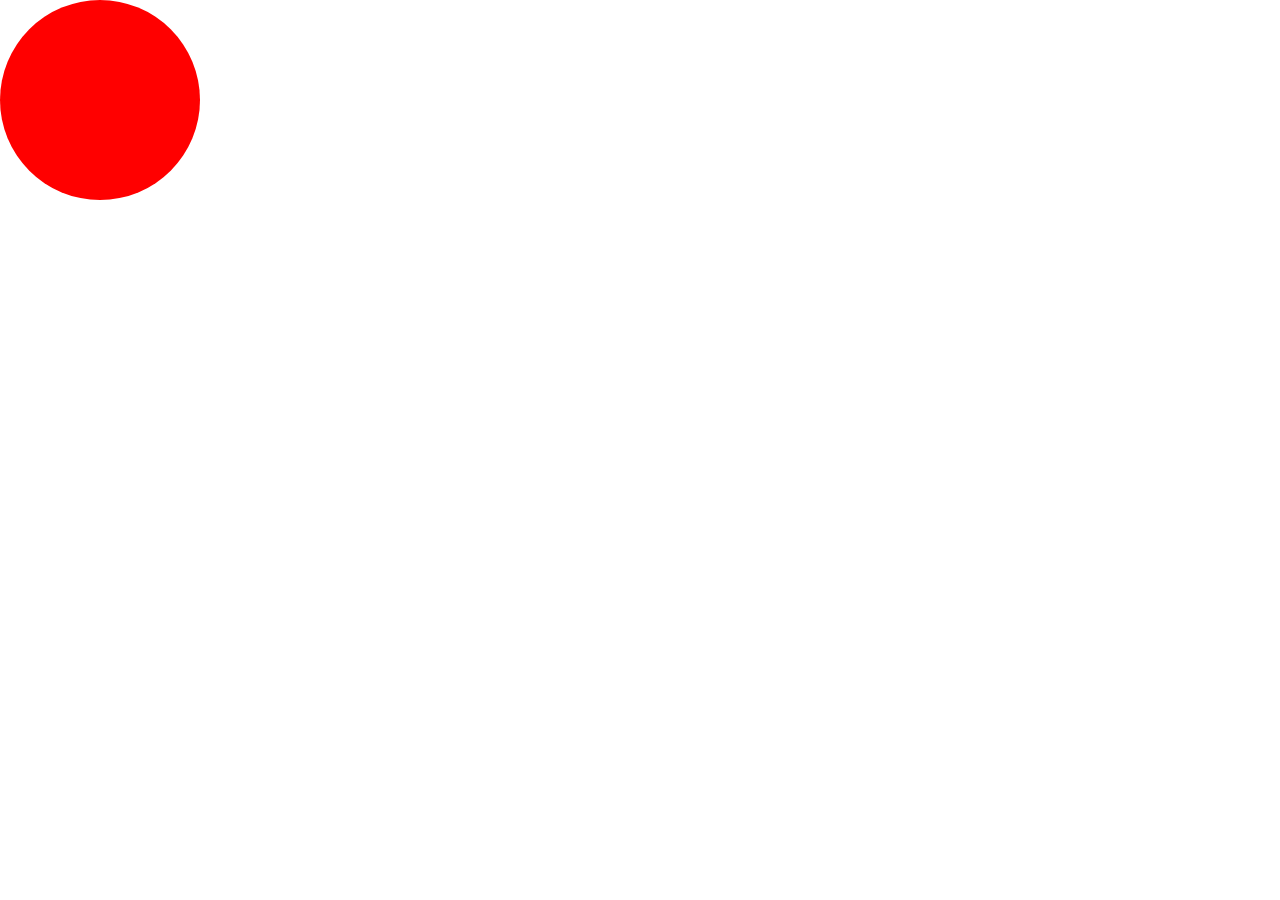
<file: php/d09/ex00/balloon.html>
<!DOCTYPE html>
<html lang="en">
<head>
    <meta charset="UTF-8">
    <title>Balloon</title>
</head>
<style>
    #ballz{
        position: fixed;
        top: 0;
        left: 0;
        margin: auto;
        border-radius: 1000px;
    }
</style>

<body>
    <div id="ballz" style="width: 200px; height: 200px; background-color: red;">
    </div>
    <script>
        document.getElementById("ballz").addEventListener("click", function () {
            var k = parseInt(this.style.width);
            var z = parseInt(this.style.height);
            switch (this.style.backgroundColor)
            {
                case 'red':
                {
                    this.style.backgroundColor = 'green';
                    break;
                }
                case 'green':
                {
                    this.style.backgroundColor = 'blue';
                    break;
                }
                case 'blue':
                {
                    this.style.backgroundColor = 'red';
                    break;
                }
            }
            k += 10;
            z += 10;
            if (k > 420)
            {
                k = 200;
                z = 200;
            }
            this.style.width = k + 'px';
            this.style.height = z + 'px';
        })
        document.getElementById("ballz").addEventListener("mouseleave", function () {
            var k = parseInt(this.style.width);
            var z = parseInt(this.style.height);
            switch (this.style.backgroundColor)
            {
                case 'red':
                {
                    this.style.backgroundColor = 'blue';
                    break;
                }
                case 'blue':
                {
                    this.style.backgroundColor = 'green';
                    break;
                }
                case 'green':
                {
                    this.style.backgroundColor = 'red';
                    break;
                }
            }
            if (k > 200)
            {
                k -= 5;
                z -= 5;
                this.style.width = k + 'px';
                this.style.height = z + 'px';
            }
        })
    </script>
</body>
</html>
</file>
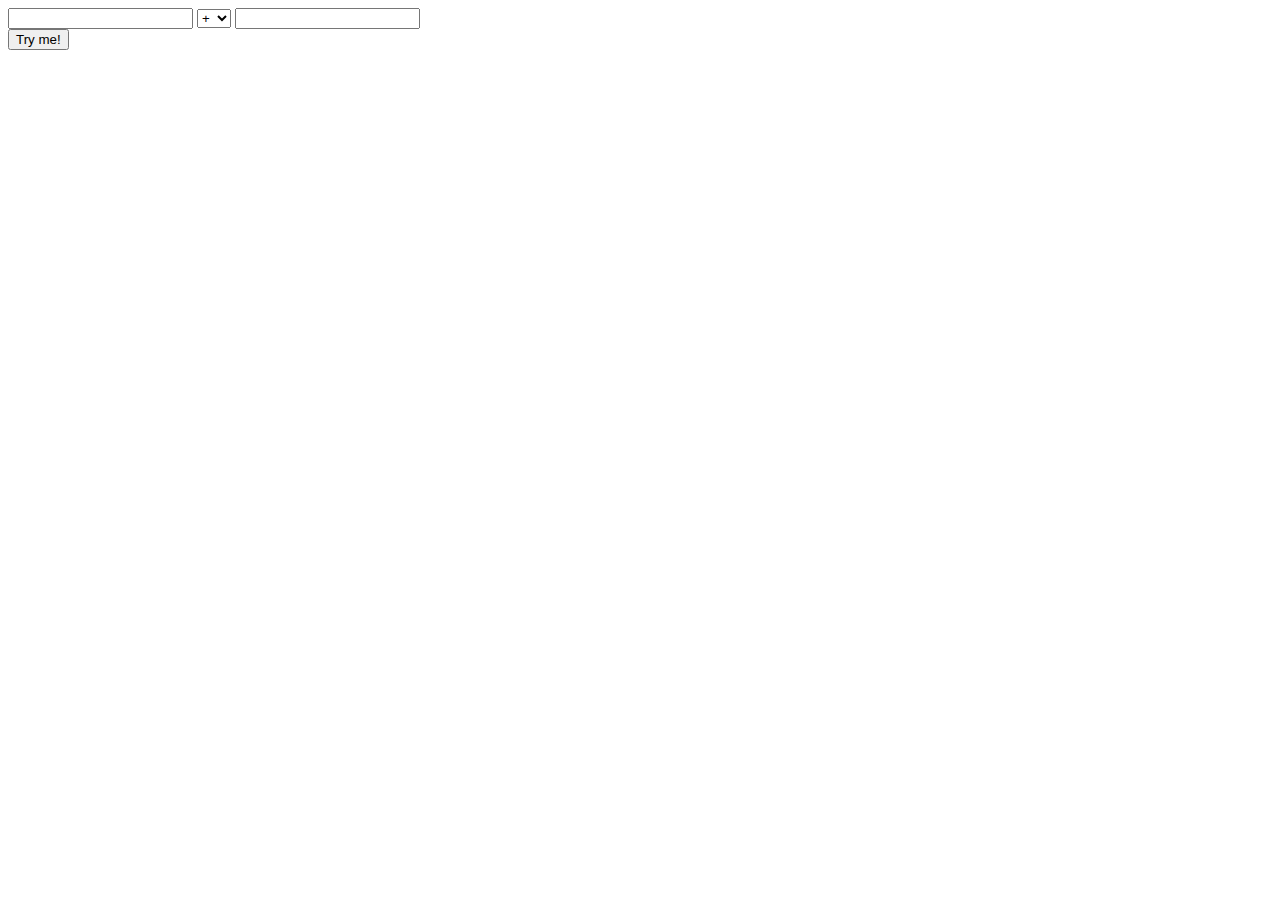
<file: php/d09/ex01/calc.html>
<!DOCTYPE html>
<html lang="en">
<head>
    <meta charset="UTF-8">
    <title>Calculator</title>
</head>
<body>
    <form method="get">
        <input type="text" name="first">
        <select name="sign" required>
            <option value="+">+</option>
            <option value="-">-</option>
            <option value="*">*</option>
            <option value="/">/</option>
            <option value="%">%</option>
        </select>
        <input type="text" name="second"> <br />
        <button type="submit" value="Try me!">Try me!</button>
    </form>

    <script>
        setInterval(function(){ alert("Please, use me..."); }, 30000);
        function getSearchParameters() {
            var prmstr = window.location.search.substr(1);
            return prmstr != null && prmstr != "" ? transformToAssocArray(prmstr) : {};
        }

        function transformToAssocArray( prmstr ) {
            var params = {};
            var prmarr = prmstr.split("&");
            for ( var i = 0; i < prmarr.length; i++) {
                var tmparr = prmarr[i].split("=");
                params[tmparr[0]] = tmparr[1];
            }
            return params;
        }
        function isInt(value) {
            return !isNaN(value) && (function(x) { return (x | 0) === x; })(parseFloat(value))
        }
        function do_op(param){
            var k;
            var err = 0;
            var op1 = parseInt(param['first']);
            var op2 = parseInt(param['second']);
            var sign = param['sign'];
            if (sign == "%2B")
                    k = op1 + op2;
            else if (sign == "-")
                    k = op1 - op2;
            else if (sign == "*")
                    k = op1 * op2;
            else if (sign == "%2F") {
                if (op2 == 0)
                        err = 1;
                else k = op1 / op2;
            }
            else if (sign == "%25") {
                if (op2 == 0)
                    err = 1;
                else k = op1 % op2;
            }
            if (params['first'] != "" && params['second'] != "" && window.location.search != "") {
                if (err == 0)
                    console.log(k);
                else {
                    console.log("It’s over 9000!");
                    alert("It’s over 9000!");
                }
            }
        }
        var erro = 0;
        var params = getSearchParameters();
        if (!isInt(params['first']) || !isInt(params['second'])
                || parseInt(params['first']) < 0 || parseInt(params['second']) < 0)
        {
            if (params['first'] != "" && params['second'] != "" && window.location.search != "") {
                erro = 1;
                alert("Error :(");
            }
        }
        if (params['first'] != "" && params['second'] != "" && erro == 0)
            do_op(params);
    </script>
</body>
</html>
</file>
<file: php/d00/ex02/doft.css>
body {
    background-color: #696969;
    /*background-image: url("resources/doft.jpg");*/
}

div.image {
    width: inherit;
    height: inherit;
    background-image: url("resources/day_of_the_42.png");
    background-repeat: no-repeat;
    background-position: left center;
    background-size: 500px;
}

img.img0 {
    margin:auto;
    width:auto;
    top: 20px;
    left: 1369px;
    position: absolute;
    display: block;
}

img.img1 {
    margin:auto;
    width:20px;
    top: 120px;
    right: 260px;
    position: absolute;
    display: block;
}

img.img2 {
    margin:auto;
    width:20px;
    top: 20px;
    right: 260px;
    position: absolute;
    display: block;
}

img.img3 {
    margin:auto;
    width:80px;
    left: 25px;
    position: relative;
    display: inline-block;
}

img.img4 {
    margin:auto;
    width:80px;
    left: 25px;
    position: relative;
    display: inline-block;
}

img.img5 {
    border: 5px solid red;
    border-radius: 4px;
    margin:auto;
    width:80px;
    left: 25px;
    position: relative;;
    display: inline-block;
}

img.img6 {
    margin:auto;
    width:80px;
    left: 25px;
    position: relative;
    display: inline-block;
}

img.img7 {
    margin:auto;
    width:80px;
    left: 25px;
    position: relative;
    display: inline-block;
}

img.img8 {
    margin:auto;
    width:80px;
    left: 25px;
    position: relative;
    display: inline-block;
}

img.img9 {
    margin:auto;
    width:80px;
    left: 25px;
    position: relative;
    display: inline-block;
}

div.wall {
    background-image: url("resources/brick.jpg");
    height: 72px;
}

#elem {
    border-radius: 15px;
    background: #909090;
    padding: 5px;
    width: auto;
    margin-left: 241px;
    margin-right: 241px;
    display: block;
    height: 130px;
    box-shadow: 10px 10px 5px #000000;
}
#elem1 {
    border-radius: 10px;
    background: #909090;
    padding: 5px;
    width: 130px;
    left: 276px;
    top: 170px;
    position: absolute;
    display: block;
    height: 460px;
    float: left;
    box-shadow: 10px 10px 5px #000000;
}
#elem2 {
    border-radius: 10px;
    background: #909090;
    padding: 5px;
    position: absolute;
    width: 130px;
    left: 1505px;
    top: 170px;
    display: block;
    height: 460px;
    box-shadow: 10px 10px 5px #000000;
}

#elem3 {
    border-radius: 10px;
    background: #909090;
    background-image: url("resources/cluster.jpg");
    background-repeat: no-repeat;
    background-position: center;
    padding: 5px;
    width: 1021px;
    position: absolute;
    left: 446px;
    top: 170px;
    display: block;
    height: 575px;
    float:left;
    box-shadow: 10px 10px 5px #000000;
}

#elem4 {
    border-radius: 10px;
    background: #17c63a;
    padding: 5px;
    height: 170px;
    position: absolute;
    top:675px;
    left:300px;
    width:480px;
    display: block;
    font-size: larger;
    box-shadow: 10px 10px 5px #000000;
}

#custom {
    font-size: xx-large;
}

#shad {
    text-shadow: 4px 4px 10px #ff4500;
}

#lala {
    height:280px;
}

#lala1 {
    position: relative;
    height: 285px;
}
</file>
<file: php/d00/ex03/responsive.css>
body {
    background-color: #000007;
    background-image: url("https://upload.wikimedia.org/wikipedia/commons/a/af/Dmitri_Mendeleev.jpg");
    background-repeat: no-repeat;
    background-position: 30% 0;
}
td {
    width:4vw;
    height:4vw;
    background-color: #FA9005;
}
div {
    color:black;
}
table {
    empty-cells: hide;
}
.nratom{
    text-align: left;
    font-size: 0.8vw;
}
.elem{
    text-align: center;
    font-size: 1vw;
}
.masa{
    text-align:right;
    font-size: 0.8vw;
}
</file>
<file: php/d00/ex04/menu.css>
body {
    background: #1d1d1d;
}

#elem { }
#elem ul { list-style:none; text-align:center; border-top:1px solid #eee; border-bottom:1px solid #eee; padding:10px 0; }
#elem ul li { display:inline; text-transform:uppercase; padding:0 10px;}
#elem ul li a { text-decoration:none; color:#eee; }
#elem ul li a:hover { text-decoration:underline; }

.dropbtn {
    background-color: #4CAF50;
    color: white;
    padding: 16px;
    font-size: 16px;
    border: none;
    cursor: pointer;
}

.dropdown {
    position: relative;
    display: inline-block;
}

.dropdown-content {
    display: none;
    position: absolute;
    background-color: #f9f9f9;
    min-width: 160px;
    box-shadow: 0px 8px 16px 0px rgba(0,0,0,0.2);
}

.dropdown-content a {
    color: black;
    padding: 12px 16px;
    text-decoration: none;
    display: block;
}

.dropdown-content a:hover {background-color: #f1f1f1}

.dropdown:hover .dropdown-content {
    display: block;
}

.dropdown:hover .dropbtn {
    background-color: #3e8e41;
}

#accordion input[name=accordion-level-1]:not(:checked) + div { display: none; }
#accordion input[name=accordion-level-1]:checked + div { display: block; }
#accordion input[name=accordion-level-1] { width: 0px; height: 0px; margin: 0px; opacity: 0.0; }
#accordion label { cursor: pointer; }

#colori {
    color:red;
}

#colori1 {
    color:yellow;
}

#colori2 {
    color:orange;
}
</file>
